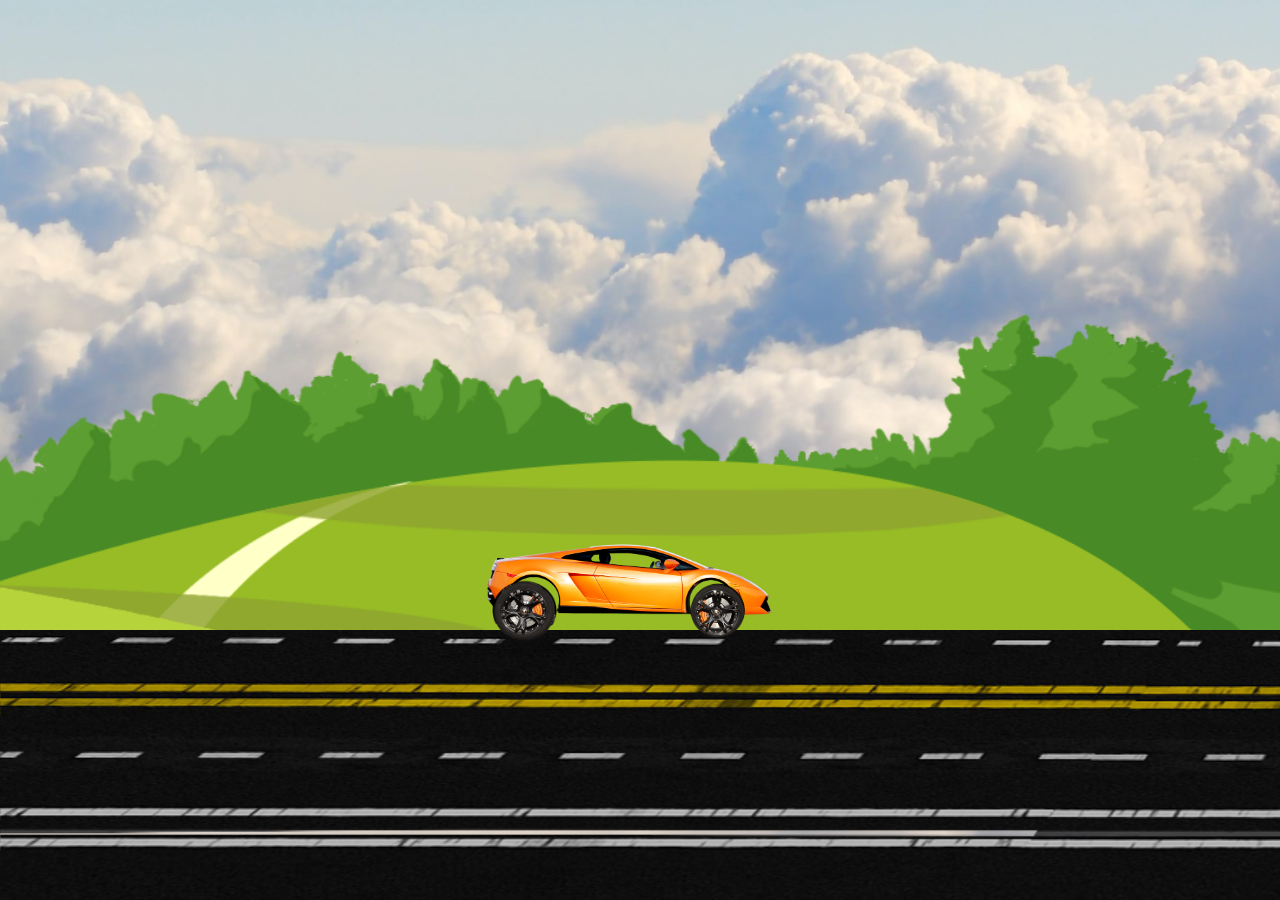
<file: index.html>
<!DOCTYPE html>
<html lang="en">

<head>
    <meta charset="UTF-8">
    <meta name="viewport" content="width=device-width, initial-scale=1.0">

    <title>Car Animation Game</title>

    <link rel="stylesheet" href="styletech.css">
</head>

<body>

    <div class="container">

        <div class="sky">

            <div class="trees"></div>

            <div class="track"></div>

            <div class="car">

                <div class="wheel wheel1">
                    <img src="car_wheel_left.png" alt="Left Wheel">
                </div>

                <div class="wheel wheel2">
                    <img src="car_wheel_right.png" alt="Right Wheel">
                </div>

            </div>

        </div>

    </div>

    <script src="scripttech.js"></script>

</body>

</html>
</file>
<file: styletech.css>
* {
    margin: 0;
    padding: 0;
    box-sizing: border-box;
}

html,
body {
    width: 100%;
    height: 100%;
}

body {
    overflow: hidden;
    animation: shakebody linear 6s infinite;
}

.sky {
    height: 100vh;
    width: 100%;
    background-image: url("background.jpg");
    background-repeat: no-repeat;
    background-size: cover;
    background-position: center;
    position: absolute;
    overflow: hidden;
}

.trees {
    height: 100vh;
    width: 100%;
    background-image: url("trees.png");
    background-repeat: no-repeat;
    background-size: cover;
    background-position: center;
    position: absolute;
    top: -144px;
}

.track {
    height: 60vh;
    width: 800vw;
    background-image: url("track.png");
    background-repeat: repeat-x;
    background-size: auto 100%;
    position: absolute;
    top: 70vh;
    animation: carMove linear 13s infinite;
}

.car {
    height: 100px;
    width: 380px;
    background-image: url("car_body.png");
    background-size: contain;
    background-repeat: no-repeat;
    background-position: center;
    position: absolute;
    left: 444px;
    bottom: 30vh;
    animation: shake linear 0.3s infinite;
}

.wheel1 img {
    width: 77px;
    position: relative;
    top: 42px;
    left: 42px;
    animation: wheelRotation linear 0.16s infinite;
}

.wheel2 img {
    width: 77px;
    position: relative;
    top: -39px;
    left: 235px;
    animation: wheelRotation linear 0.16s infinite;
}

@keyframes wheelRotation {
    100% {
        transform: rotate(360deg);
    }
}

@keyframes carMove {
    100% {
        transform: translateX(-500vw);
    }
}

@keyframes shake {
    0% {
        transform: translateY(-5px);
    }

    50% {
        transform: translateY(5px);
    }

    100% {
        transform: translateY(-5px);
    }
}

@keyframes shakebody {
    0% {
        transform: translateY(-50px);
    }

    50% {
        transform: translateY(50px);
    }

    100% {
        transform: translateY(-50px);
    }
}
</file>
